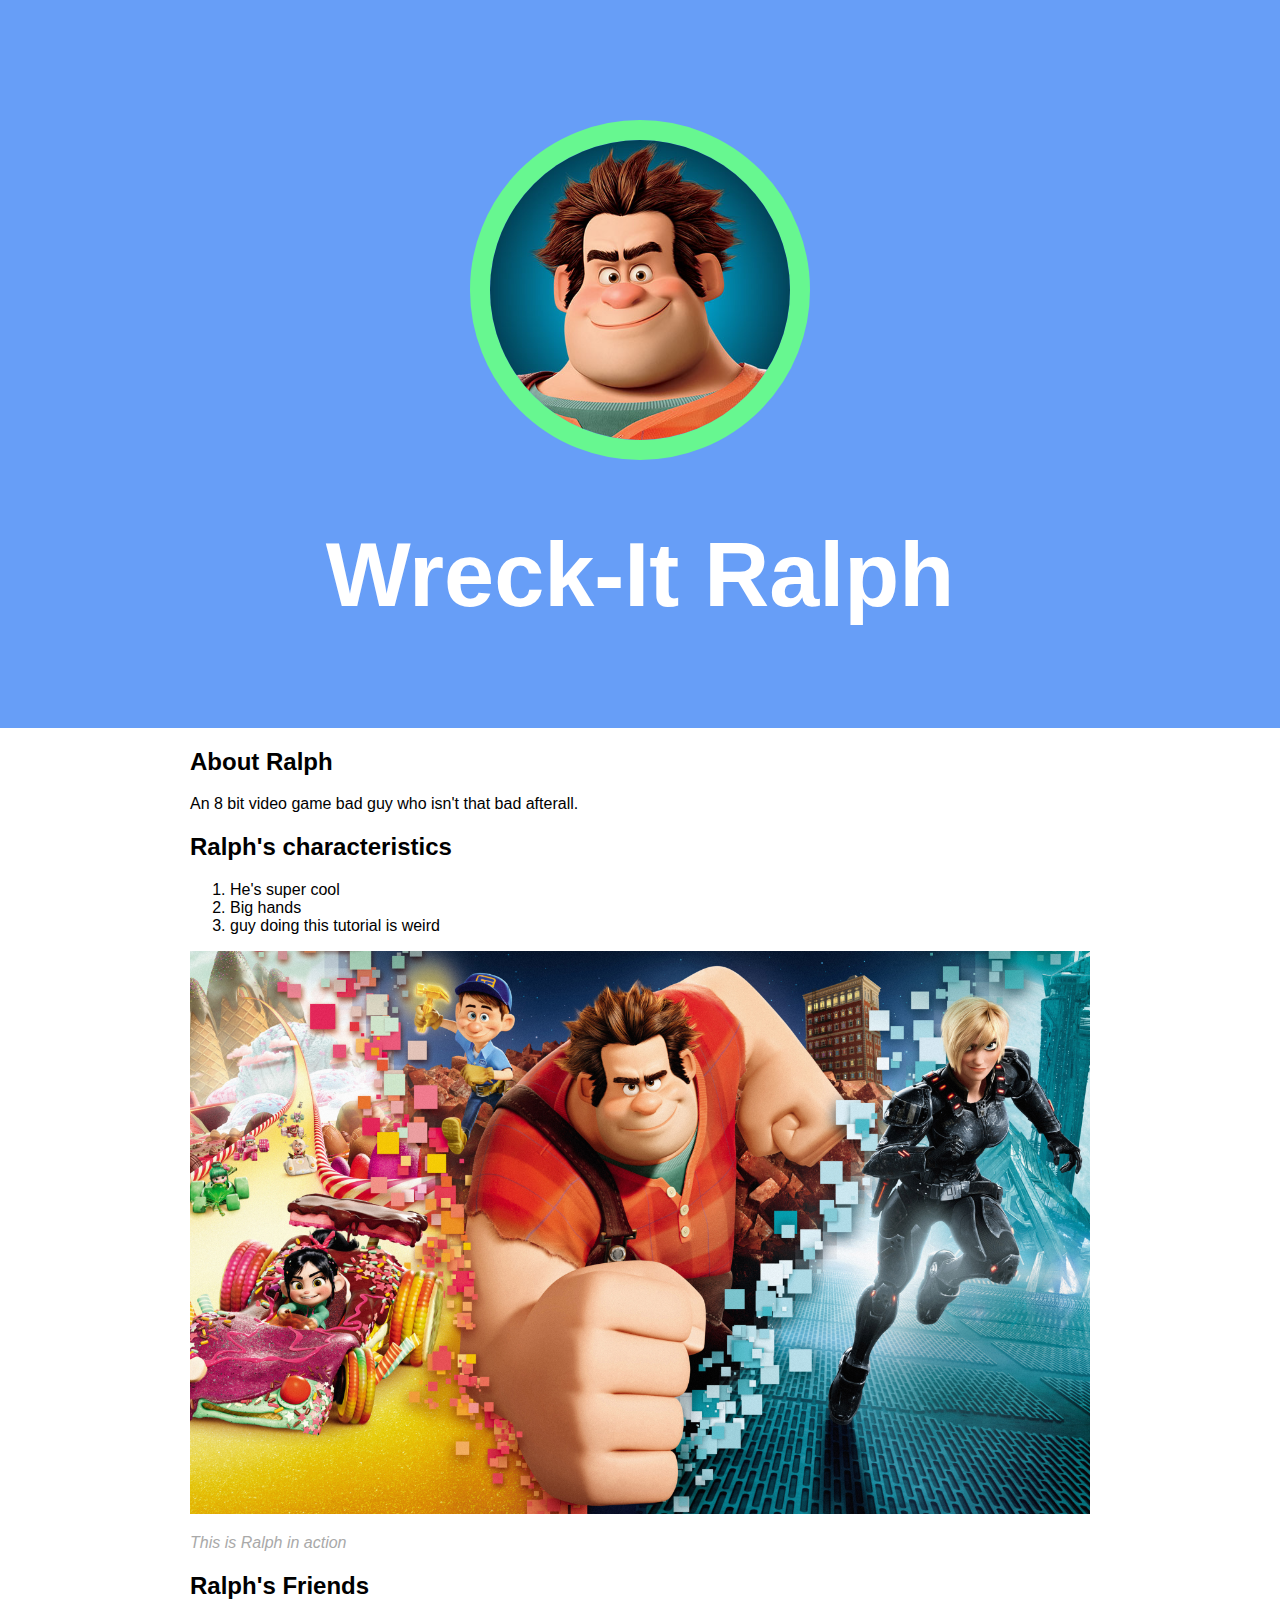
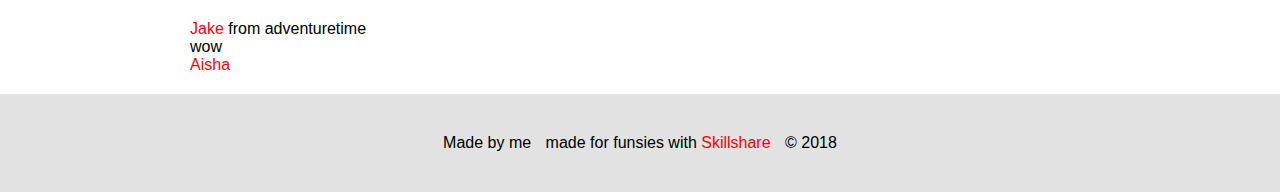
<file: index.html>
<!DOCTYPE html>
<html>
<header>
	<title>Wreck-It Ralph</title>
	<link rel="stylesheet" type="text/css" href="css/hero.css">
</header>
<body>
	<div class="wrapper">
		<header>
			<img src="img/profile.jpeg">
			<h1>Wreck-It Ralph</h1>
		</header>

		<div class="content">
			<h2>About Ralph</h2>
			<p>An 8 bit video game bad guy who isn't that bad afterall.</p>
			<h2>Ralph's characteristics</h2>
			<ol>
				<li>He's super cool</li>
				<li>Big hands</li>
				<li>guy doing this tutorial is weird</li>
			</ol>
			<img class="big-image" src="img/big-image.jpg">
			<p class="caption">This is Ralph in action</p>

			<h2>Ralph's Friends</h2>
			<ul>
				<li><a href="http://adventuretime.wikia.com/wiki/Jake" target="_blank" title="Visit JAke's Page">Jake</a> from adventuretime</li>
				<li>wow</li>
				<li><a href="https://www.facebook.com/Tallness7" target="_blank" title="Visit Aisha's Facebook page">Aisha</a></li>
			</ul>
		</div>
		<footer>
			<ul>
				<li>Made by me</li>
				<li>made for funsies with <a href="http://www.skillshare.com">Skillshare</a></li>
				<li>&copy; 2018</li>
			</ul>
		</footer>
	</div>
</body>
</html>
</file>
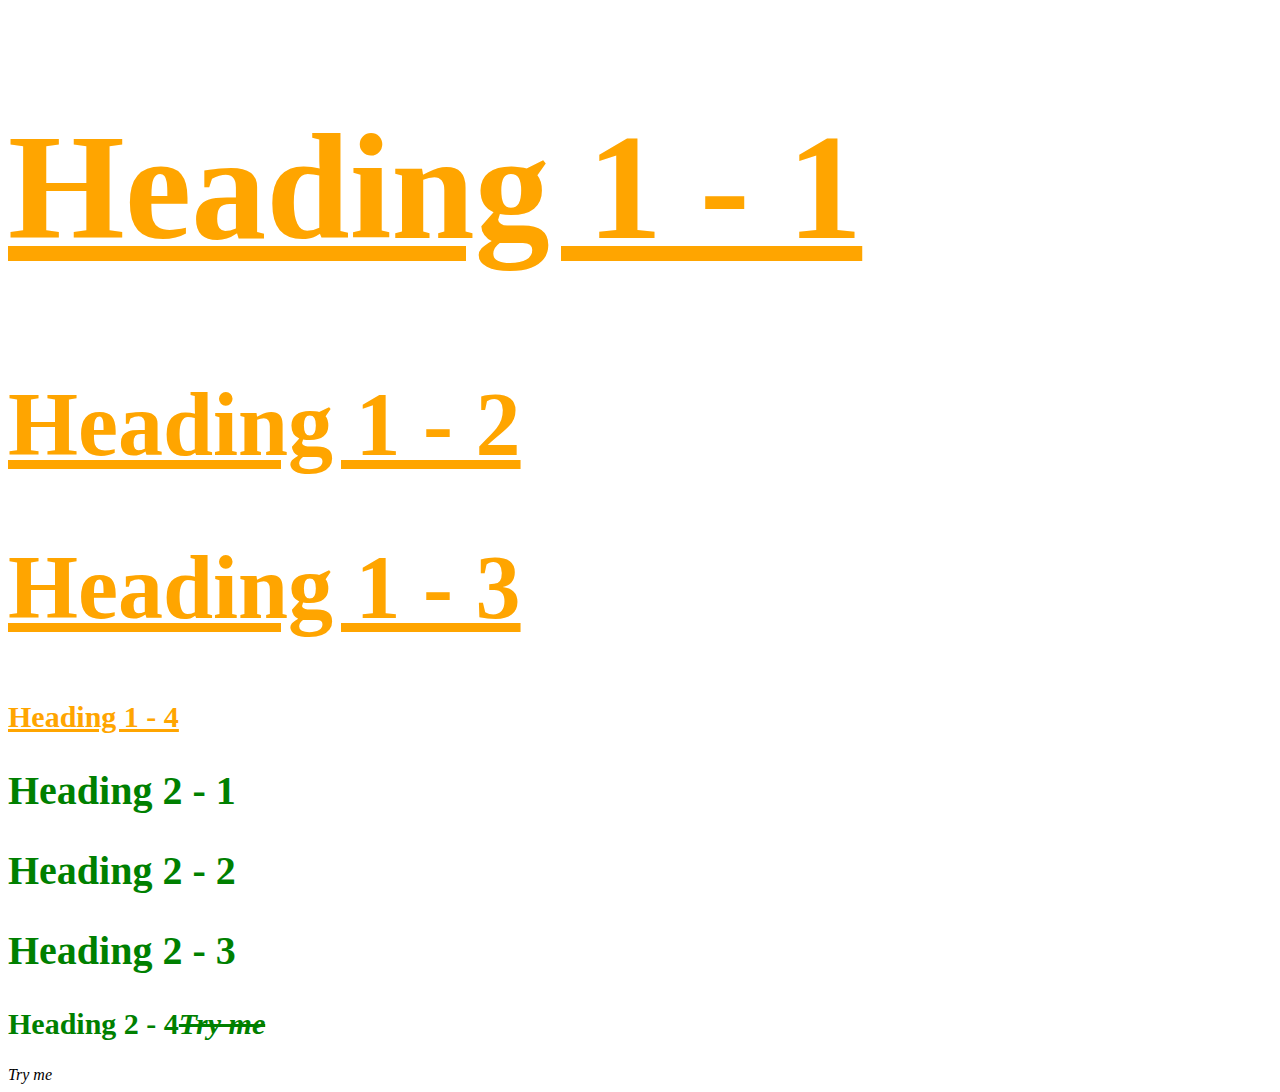
<file: stylish.html>
<!DOCTYPE html>
<html>
<head>
	<title>Stylish</title>
	<link rel="stylesheet" type="text/css" href="css/test.css">
</head>

<body>

	<h1 id="first" class="small">Heading 1 - 1</h1>
	<h1>Heading 1 - 2</h1>
	<h1>Heading 1 - 3</h1>
	<h1 class="small">Heading 1 - 4</h1>
	<h2>Heading 2 - 1</h2>
	<h2>Heading 2 - 2</h2>
	<h2>Heading 2 - 3</h2>
	<h2 class="small">Heading 2 - 4<span>Try me</span></h2>
	<span>Try me</span>
</body>
</html>
</file>
<file: css/hero.css>
html, body{
	font-family: Arial, sans-serif;
	padding: 0;
	margin :0;
}

header{
	background-color: #679ef7;
	padding: 40px;
	text-align: center;
}

h1{
	font-size: 90px;
	color: white;
}

header img{
	border-radius: 170px;
	border: 20px solid #67f790;
	width:300px;
}

.content{
	max-width: 900px;
	padding: 0 20px;
	margin: 0 auto;
}

img.big-image{
	max-width: 100%
}

p.caption{
	font-size: 16px;
	color: darkgray;
	font-style: italic;
}

ul{
	list-style: none;
	padding: 0;
	margin: 0;
}

a{
	color: red;
	text-decoration: none;
}

footer{
	margin-top: 20px;
	padding: 40px 20px;
	background-color: #e2e2e2;
}
footer ul{
	text-align: center;
}
footer ul li{
	display: inline-block;
	margin: 0 5px;
}
</file>
<file: css/test.css>
h1{
			color: orange;
			font-size: 90px;
			text-decoration: underline;
		}

		h2{
			color: green;
			font-size: 40px;
		}

		.small{
			font-size: 30px;
		}

		#first{
			font-size: 150px;
		}
		span{
			font-style: italic;
		}

		h2 span{
			text-decoration: line-through;
		}
</file>
